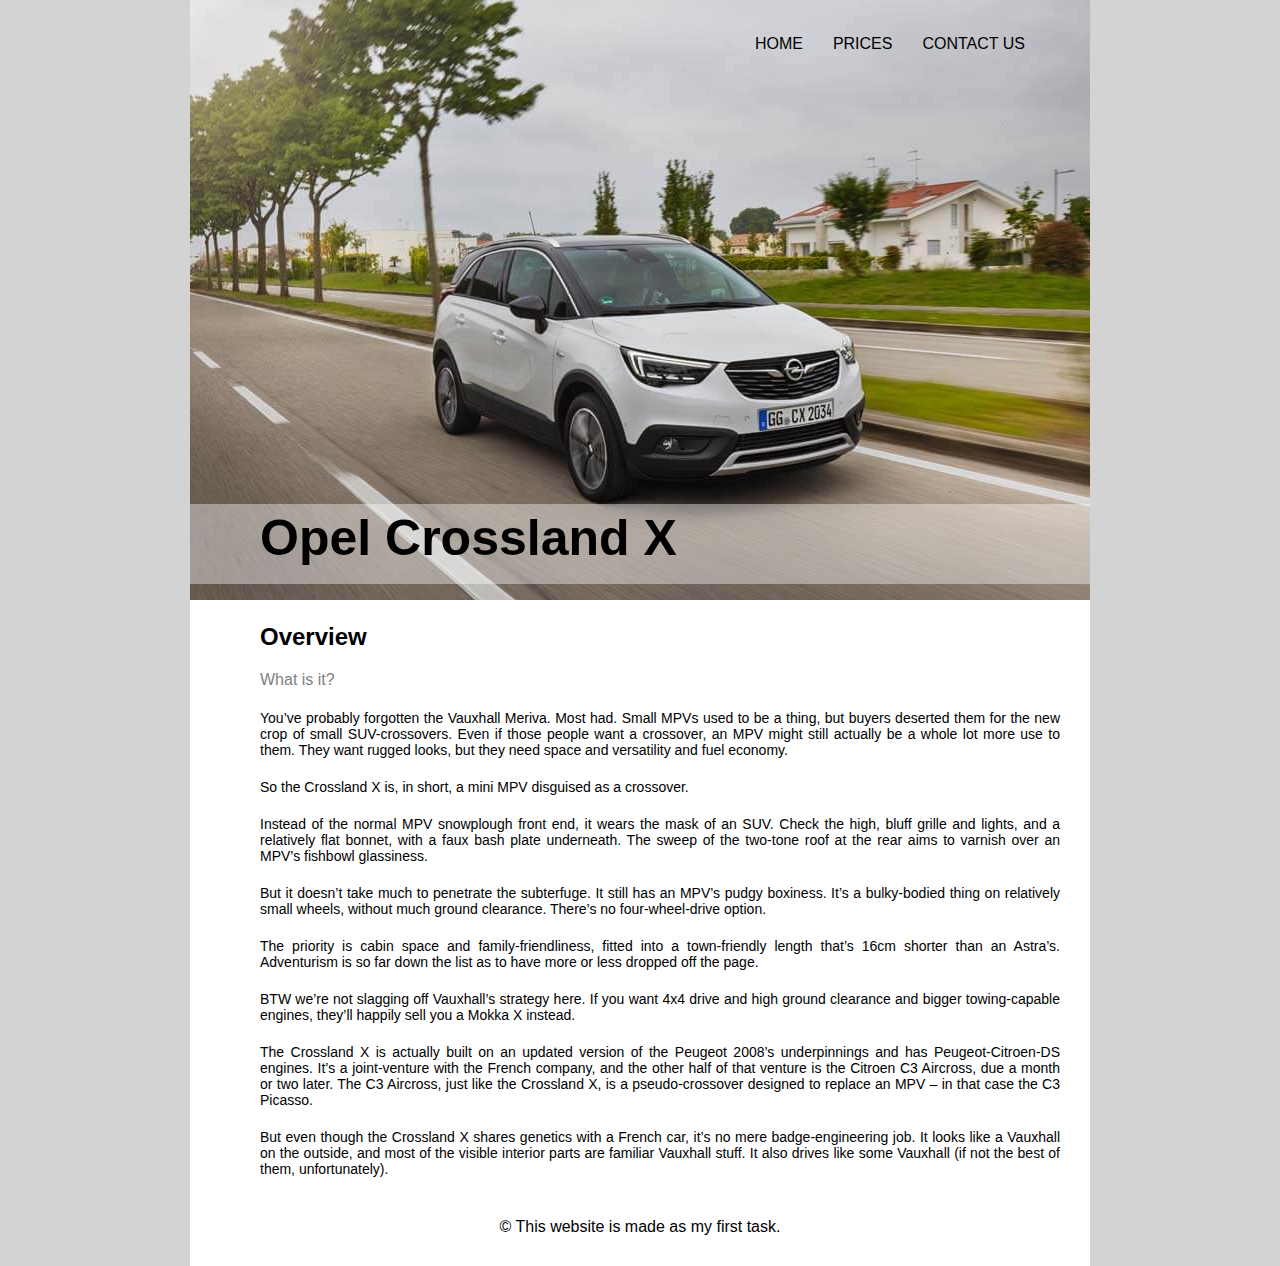
<file: index.html>
<!doctype html>
<html lang="en">
<head>
    <meta charset="UTF-8">
    <link rel="stylesheet" type="text/css" href="styles/style.css">
    <title>Opel</title>
</head>
<body>
    <div class="menu-wrapper">
    <nav>
        <ul class="menu">
            <li>
                <a href="index.html">Home</a>
            </li>
            <li>
                <a href="prices.html">Prices</a>
            </li>
            <li>
                <a href="contact.html">Contact us</a>
            </li>
        </ul>
    </nav>
    </div>
    <div class="title-wrapper">
        <h1>
            Opel Crossland X
        </h1>
    </div>
    <article>
        <h2>Overview </h2>
            <p class="title">
            What is it?
            </p>
            <p>
                You’ve probably forgotten the Vauxhall Meriva. Most had. Small MPVs used to be a thing, but buyers deserted them for the new crop of small SUV-crossovers. Even if those people want a crossover, an MPV might still actually be a whole lot more use to them. They want rugged looks, but they need space and versatility and fuel economy.
            </p>
            <p>
                So the Crossland X is, in short, a mini MPV disguised as a crossover.
            </p>
            <p>
                Instead of the normal MPV snowplough front end, it wears the mask of an SUV. Check the high, bluff grille and lights, and a relatively flat bonnet, with a faux bash plate underneath. The sweep of the two-tone roof at the rear aims to varnish over an MPV’s fishbowl glassiness.
            </p>
            <p>
            But it doesn’t take much to penetrate the subterfuge. It still has an MPV’s pudgy boxiness. It’s a bulky-bodied thing on relatively small wheels, without much ground clearance. There’s no four-wheel-drive option.
            </p>
            <p>
            The priority is cabin space and family-friendliness, fitted into a town-friendly length that’s 16cm shorter than an Astra’s. Adventurism is so far down the list as to have more or less dropped off the page.
            </p>
            <p>
                BTW we’re not slagging off Vauxhall’s strategy here. If you want 4x4 drive and high ground clearance and bigger towing-capable engines, they’ll happily sell you a Mokka X instead.
            </p>
            <p>
                The Crossland X is actually built on an updated version of the Peugeot 2008’s underpinnings and has Peugeot-Citroen-DS engines. It’s a joint-venture with the French company, and the other half of that venture is the Citroen C3 Aircross, due a month or two later. The C3 Aircross, just like the Crossland X, is a pseudo-crossover designed to replace an MPV – in that case the C3 Picasso.
            </p>
            <p>
                But even though the Crossland X shares genetics with a French car, it’s no mere badge-engineering job. It looks like a Vauxhall on the outside, and most of the visible interior parts are familiar Vauxhall stuff. It also drives like some Vauxhall (if not the best of them, unfortunately).
            </p>
    </article>
    <footer class="footer-wrapper">
            <span>&copy; This website is made as my first task.</span>
    </footer>
</body>
</html>
</file>
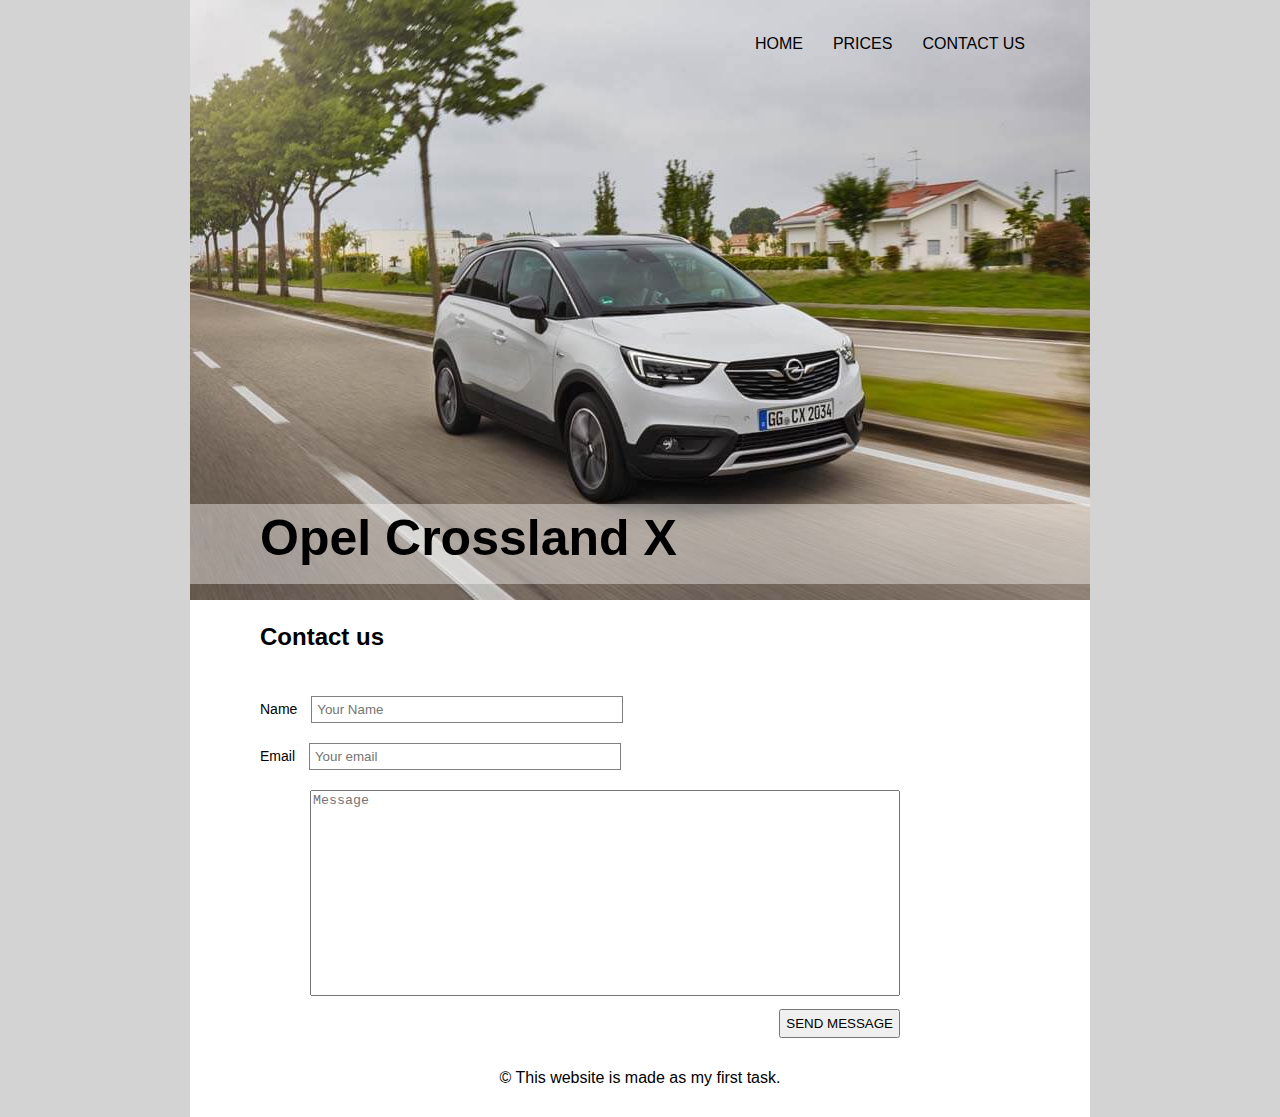
<file: contact.html>
<!doctype html>
<html lang="en">
<head>
    <meta charset="UTF-8">
    <link rel="stylesheet" type="text/css" href="styles/style.css">
    <title>Opel</title>
</head>
<body>
<div class="menu-wrapper">
    <nav>
        <ul class="menu">
            <li>
                <a href="index.html">Home</a>
            </li>
            <li>
                <a href="prices.html">Prices</a>
            </li>
            <li>
                <a href="contact.html">Contact us</a>
            </li>
        </ul>
    </nav>
</div>
<div class="title-wrapper">
    <h1 id="main_title">
        Opel Crossland X
    </h1>
</div>
<section>
    <h2>Contact us</h2>
        <div class="contact-us">
            <form action="" method="get" autocomplete="on" name="contact-us">
                <label>Name <input class="form-data" type="text" name="name" placeholder="Your Name" required></label>
                <br>
                <label>Email <input class="form-data" type="email" name="email" placeholder="Your email" required></label>
                <br>
                <textarea class="message" placeholder="Message" name="message"></textarea>
                <br>
                <input class="send-message" type="submit" value="SEND MESSAGE">
            </form>
        </div>
</section>
<footer class="footer-wrapper">
    <span>&copy; This website is made as my first task.</span>
</footer>
</body>
</html>
</file>
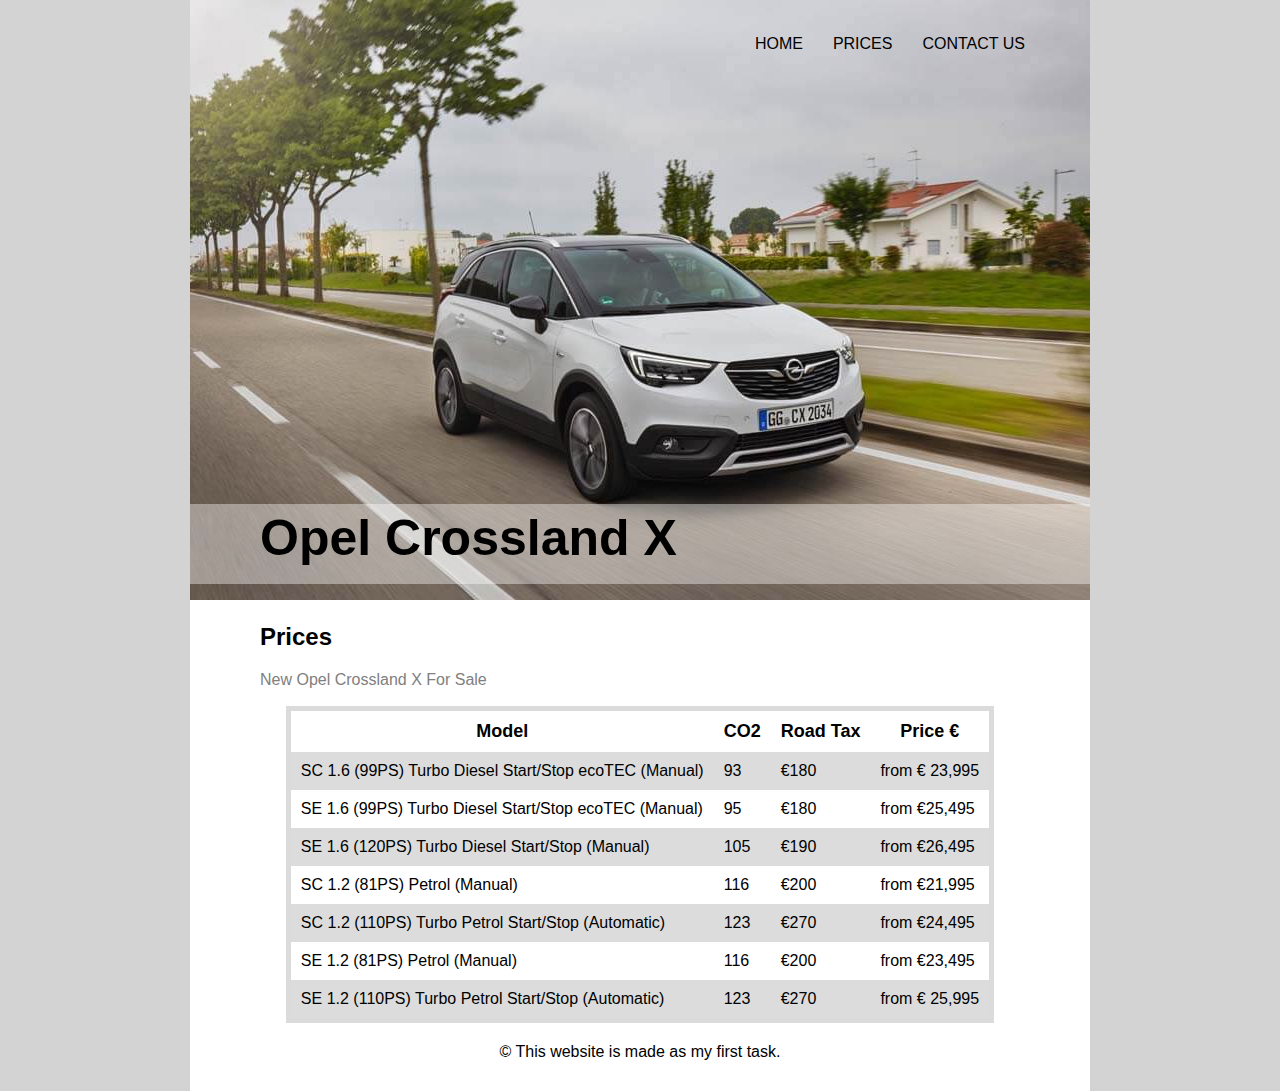
<file: prices.html>
<!doctype html>
<html lang="en">
<head>
    <meta charset="UTF-8">
    <link rel="stylesheet" type="text/css" href="styles/style.css">
    <title>Opel</title>
</head>
<body>
<div class="menu-wrapper">
    <nav>
        <ul class="menu">
            <li>
                <a href="index.html">Home</a>
            </li>
            <li>
                <a href="prices.html">Prices</a>
            </li>
            <li>
                <a href="contact.html">Contact us</a>
            </li>
        </ul>
    </nav>
</div>
<div class="title-wrapper">
    <h1 id="main_title">
        Opel Crossland X
    </h1>
</div>
<div>
    <h2>Prices </h2>
    <p class="title">
        New Opel Crossland X For Sale
    </p>
    <table>
        <tr>
            <th>Model</th>
            <th>CO2</th>
            <th>Road Tax</th>
            <th>Price €</th>
        </tr>
        <tr class="table-row">
            <td>SC 1.6 (99PS) Turbo Diesel Start/Stop ecoTEC (Manual)</td>
            <td>93</td>
            <td>€180</td>
            <td>from € 23,995</td>
        </tr>
        <tr>
            <td>SE 1.6 (99PS) Turbo Diesel Start/Stop ecoTEC (Manual)</td>
            <td>95</td>
            <td>€180</td>
            <td>from €25,495</td>
        </tr>
        <tr class="table-row">
            <td>SE 1.6 (120PS) Turbo Diesel Start/Stop (Manual)</td>
            <td>105</td>
            <td>€190</td>
            <td>from €26,495</td>
        </tr>
        <tr>
            <td>SC 1.2 (81PS) Petrol (Manual)</td>
            <td>116</td>
            <td>€200</td>
            <td>from €21,995</td>
        </tr>
        <tr class="table-row">
            <td>SC 1.2 (110PS) Turbo Petrol Start/Stop (Automatic)</td>
            <td>123</td>
            <td>€270</td>
            <td>from €24,495</td>
        </tr>
        <tr>
            <td>SE 1.2 (81PS) Petrol (Manual)</td>
            <td>116</td>
            <td>€200</td>
            <td>from €23,495</td>
        </tr>
        <tr class="table-row">
            <td>SE 1.2 (110PS) Turbo Petrol Start/Stop (Automatic)</td>
            <td>123</td>
            <td>€270</td>
            <td>from € 25,995</td>
        </tr>
    </table>
</div>
<footer class="footer-wrapper">
    <span>&copy; This website is made as my first task.</span>
</footer>
</body>
</html>
</file>
<file: styles/style.css>
html {
    background: #d3d3d3;
    font-family: Arial;
}

body {
    width: 900px;
    margin: 0 auto;
    background: white url(../img/opel.jpg) no-repeat;
}

h1 {
   font-size: 50px;
    padding: 5px 0px 30px 70px;
}

h2 {
    padding-left: 70px;
    padding-top: 20px;
}
p {
    font-size: 14px;
    text-align: justify;
    padding: 0 30px 7px 70px;
}

table {
    margin: auto;
    border-collapse: collapse;
    border-spacing: 5px;
    border: 5px solid #dbdbdb;
}

th {
    font-size: 18px;
    padding: 10px;
}

td {
    padding: 10px 10px 10px;

}

nav {
    float: right;
    margin: 35px 35px;
}

.title {
    color: #808080;
    font-size: 16px;
    margin-top: 2px;
    margin-bottom: 10px;
}
.menu-wrapper {
    height: 470px;
}
.menu {
    padding: 0px;
    margin: 0px;
    display: block;
}

.menu li {
    float: left;
    display: block;
    margin-right: 30px;
}

.menu a {
    color: black;
    text-decoration: none;
    text-transform: uppercase;
}

.title-wrapper {
    background-color: rgba(255, 255, 255, .4);
    height: 80px;
}
.footer-wrapper {
    text-align: center;
    padding-top: 20px;
    padding-bottom: 30px;
}

.table-row {
    background-color: #dcdcdc;
}

form {
    margin: 35px 0px 50px 70px;
}

input {
    padding: 5px;
    margin: 10px;
}

.contact-us {
    width: 800px;
    font-size: 14px;
}

.form-data {
    width: 300px;
    border: solid grey 1px;
}

.message {
    width: 80%;
    height: 200px;
    resize: none;
    margin-left: 50px;
    margin-top: 10px;
}

.send-message {
    float: right;
    margin-right: 90px;
}
</file>
